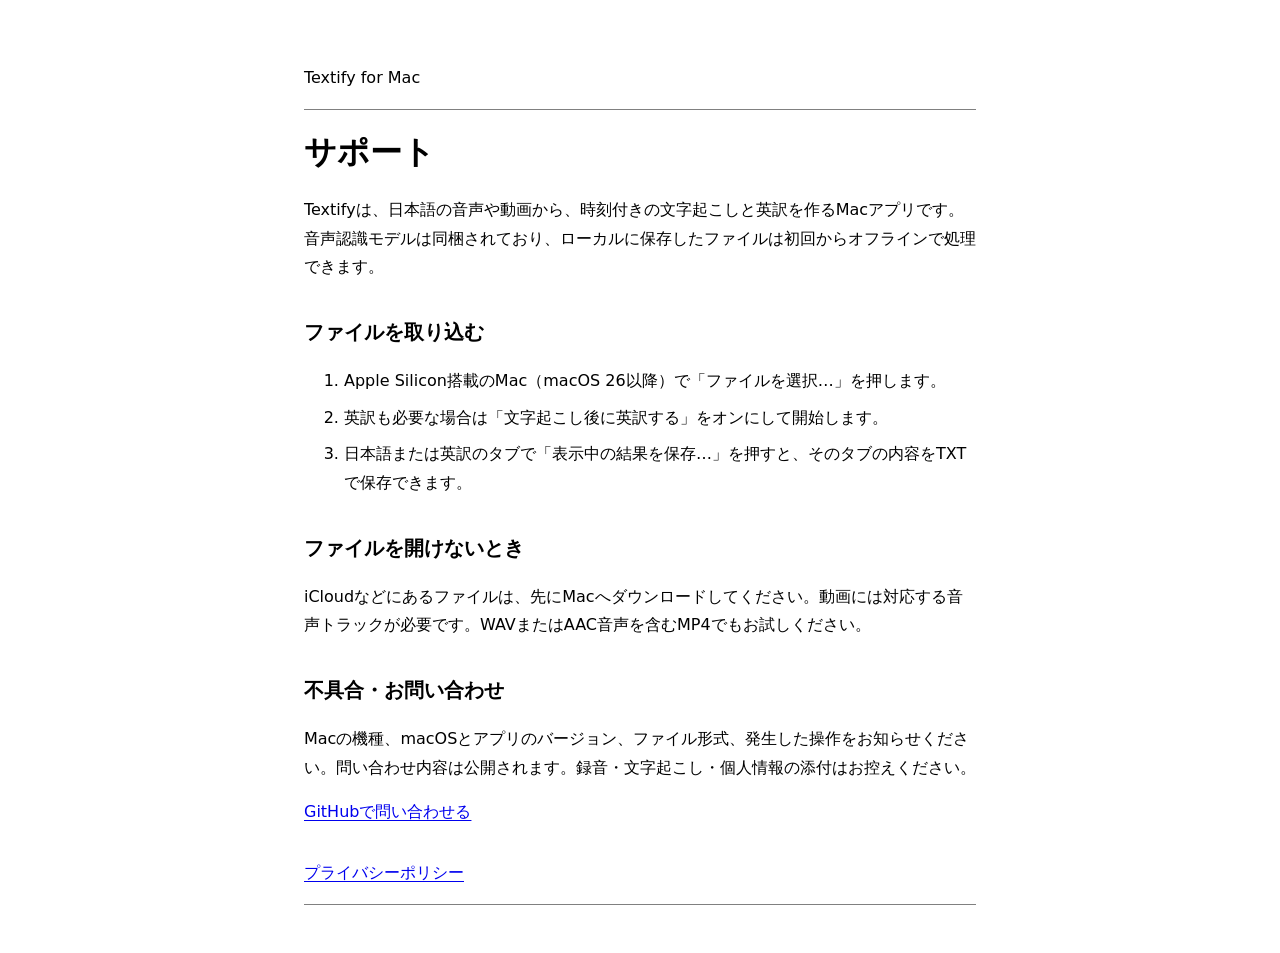
<file: index.html>
<!doctype html>
<html lang="ja"><meta charset="utf-8"><meta name="viewport" content="width=device-width, initial-scale=1">
<title>Textify サポート</title><link rel="stylesheet" href="style.css">
<main><header>Textify for Mac</header><h1>サポート</h1>
<p>Textifyは、日本語の音声や動画から、時刻付きの文字起こしと英訳を作るMacアプリです。音声認識モデルは同梱されており、ローカルに保存したファイルは初回からオフラインで処理できます。</p>
<h2>ファイルを取り込む</h2><ol><li>Apple Silicon搭載のMac（macOS 26以降）で「ファイルを選択…」を押します。</li><li>英訳も必要な場合は「文字起こし後に英訳する」をオンにして開始します。</li><li>日本語または英訳のタブで「表示中の結果を保存…」を押すと、そのタブの内容をTXTで保存できます。</li></ol>
<h2>ファイルを開けないとき</h2><p>iCloudなどにあるファイルは、先にMacへダウンロードしてください。動画には対応する音声トラックが必要です。WAVまたはAAC音声を含むMP4でもお試しください。</p>
<h2>不具合・お問い合わせ</h2><p>Macの機種、macOSとアプリのバージョン、ファイル形式、発生した操作をお知らせください。問い合わせ内容は公開されます。録音・文字起こし・個人情報の添付はお控えください。</p>
<p><a href="https://github.com/s-akm/textify-support/issues">GitHubで問い合わせる</a></p><footer><a href="privacy.html">プライバシーポリシー</a></footer></main></html>
</file>
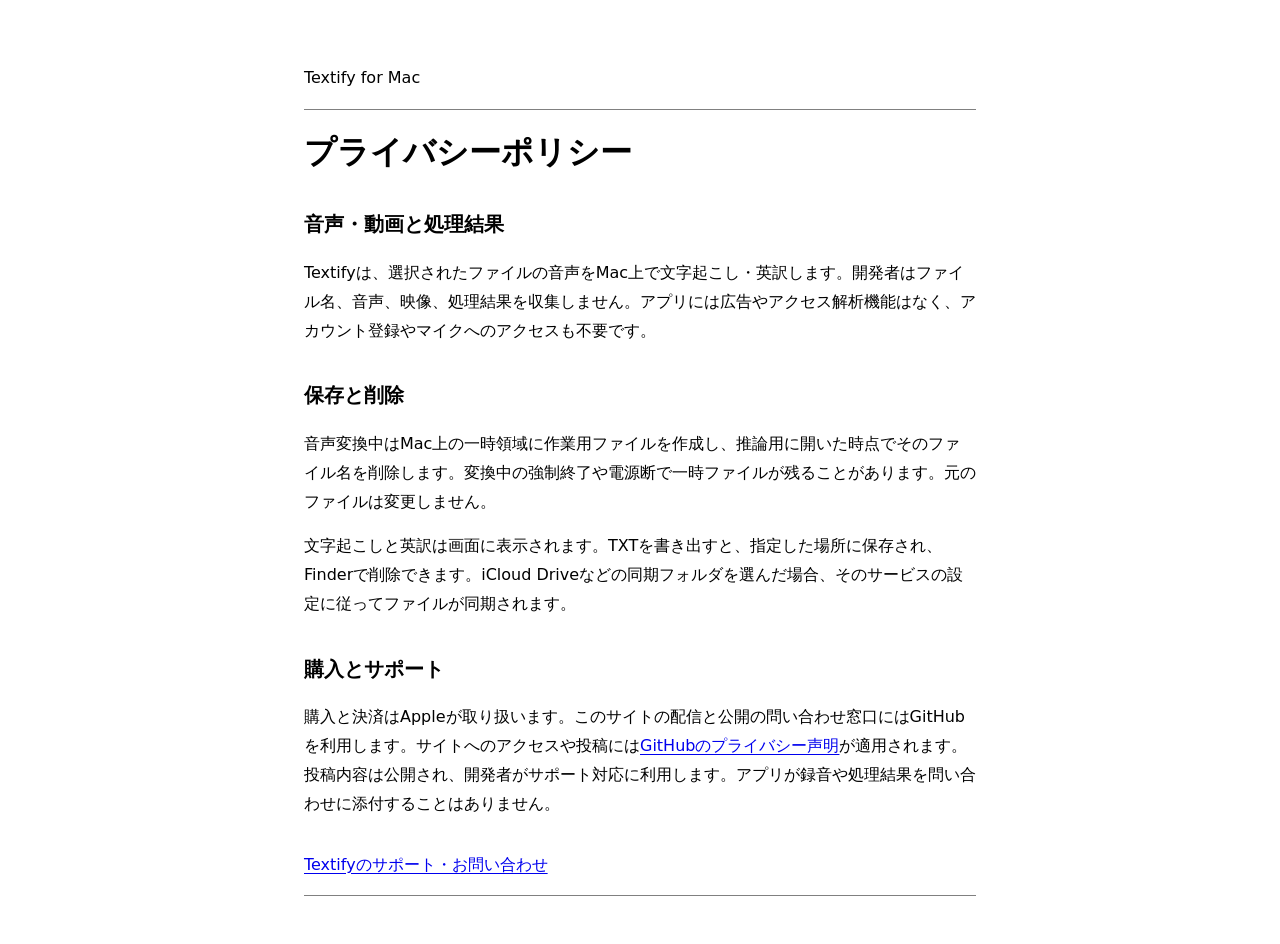
<file: privacy.html>
<!doctype html>
<html lang="ja"><meta charset="utf-8"><meta name="viewport" content="width=device-width, initial-scale=1">
<title>プライバシーポリシー | Textify</title><link rel="stylesheet" href="style.css">
<main><header>Textify for Mac</header><h1>プライバシーポリシー</h1>
<h2>音声・動画と処理結果</h2><p>Textifyは、選択されたファイルの音声をMac上で文字起こし・英訳します。開発者はファイル名、音声、映像、処理結果を収集しません。アプリには広告やアクセス解析機能はなく、アカウント登録やマイクへのアクセスも不要です。</p>
<h2>保存と削除</h2><p>音声変換中はMac上の一時領域に作業用ファイルを作成し、推論用に開いた時点でそのファイル名を削除します。変換中の強制終了や電源断で一時ファイルが残ることがあります。元のファイルは変更しません。</p>
<p>文字起こしと英訳は画面に表示されます。TXTを書き出すと、指定した場所に保存され、Finderで削除できます。iCloud Driveなどの同期フォルダを選んだ場合、そのサービスの設定に従ってファイルが同期されます。</p>
<h2>購入とサポート</h2><p>購入と決済はAppleが取り扱います。このサイトの配信と公開の問い合わせ窓口にはGitHubを利用します。サイトへのアクセスや投稿には<a href="https://docs.github.com/ja/site-policy/privacy-policies/github-general-privacy-statement">GitHubのプライバシー声明</a>が適用されます。投稿内容は公開され、開発者がサポート対応に利用します。アプリが録音や処理結果を問い合わせに添付することはありません。</p>
<footer><a href="index.html">Textifyのサポート・お問い合わせ</a></footer></main></html>
</file>
<file: style.css>
:root { color-scheme: light dark; font-family: system-ui, sans-serif; }
body { margin: 0; }
main { max-width: 42rem; padding: 3rem 1.4rem; margin: auto; line-height: 1.8; }
header, footer { padding-block: 1rem; border-block-end: 1px solid GrayText; }
h1 { line-height: 1.35; } h2 { margin-top: 2rem; font-size: 1.25rem; }
li + li { margin-top: .5rem; } a { text-underline-offset: .2em; }
</file>
